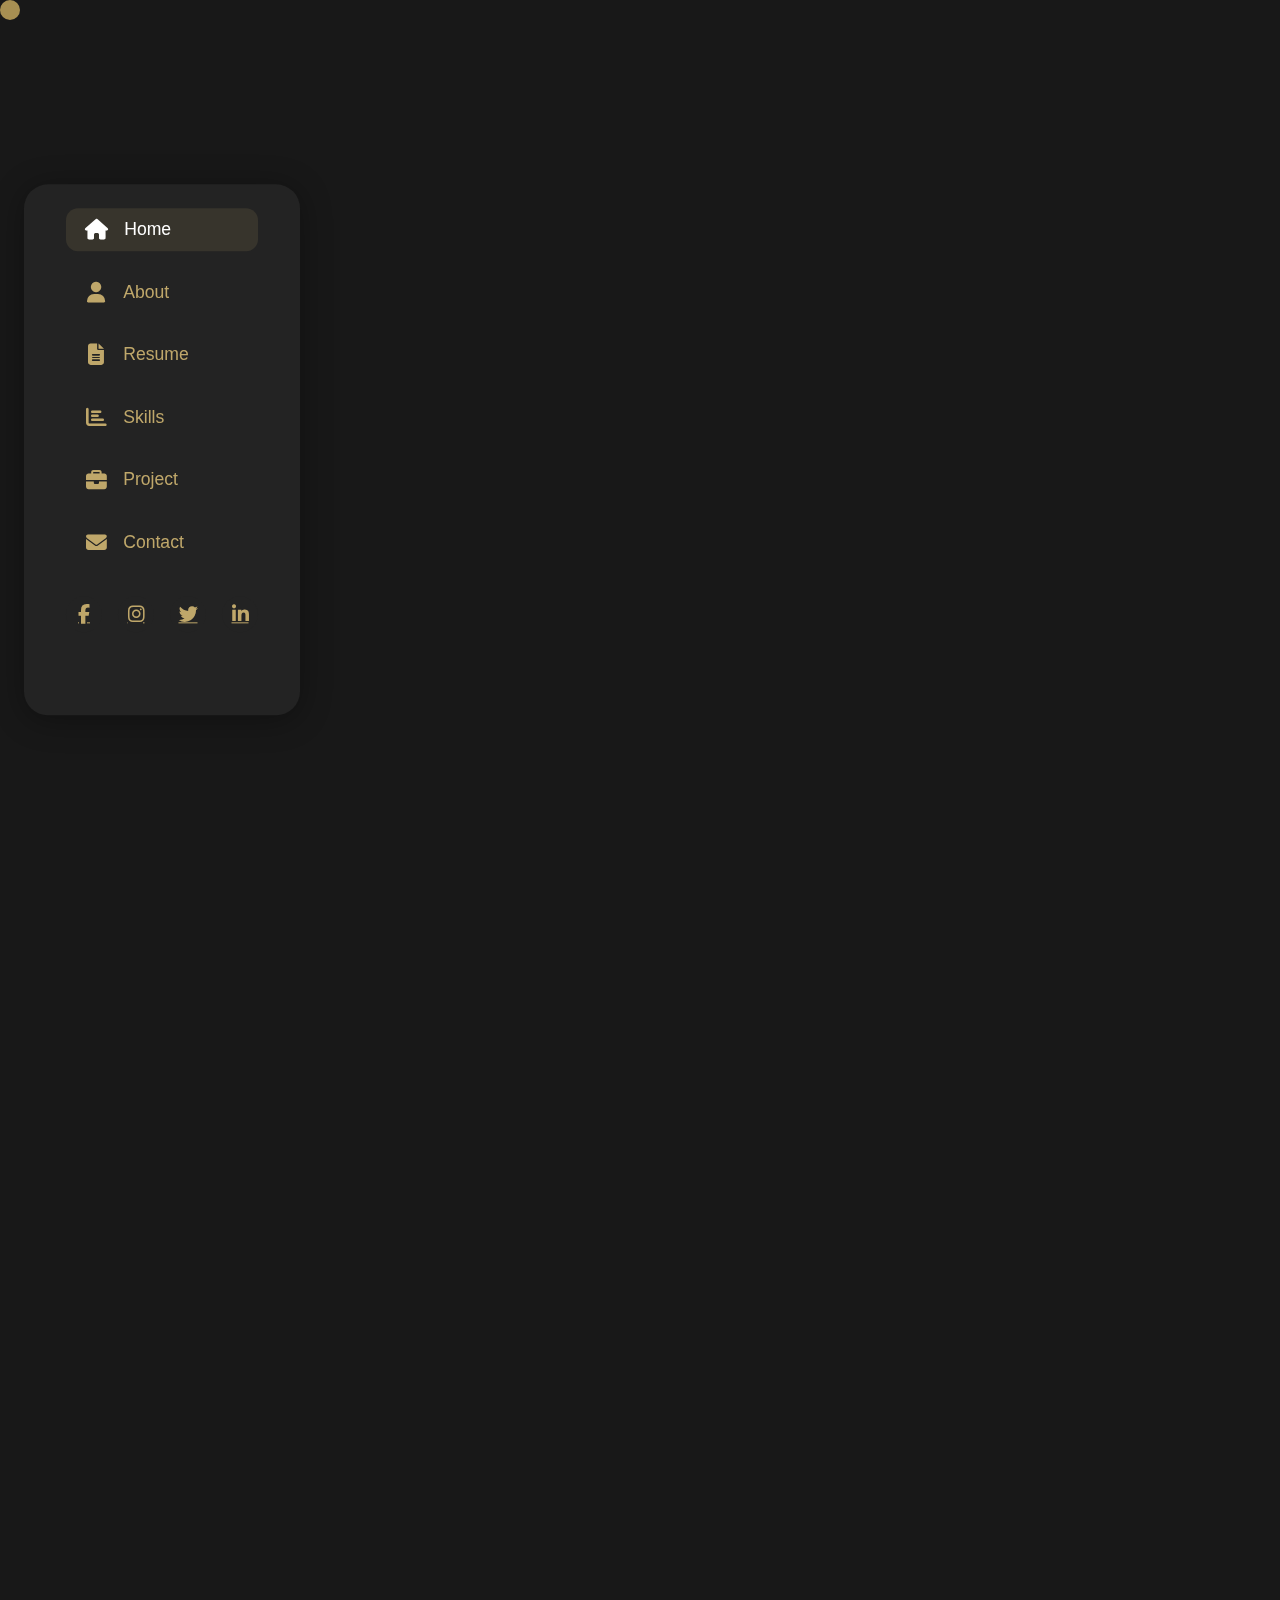
<file: index.html>
<!DOCTYPE html>
<html lang="en">
<head>
    <meta charset="UTF-8">
    <meta name="viewport" content="width=device-width, initial-scale=1.0">
    <title>M Saravanan | Portfolio</title>
    <link rel="stylesheet" href="css/style.css">
    <link rel="stylesheet" href="https://cdnjs.cloudflare.com/ajax/libs/font-awesome/6.4.0/css/all.min.css">
</head>
<body>
    <!-- Custom Cursor -->
    <div class="custom-cursor" id="customCursor"></div>
    <aside class="sidebar card">
        <nav>
            <ul>
                <li><a href="#home" class="nav-link active" data-section="home"><i class="fas fa-home"></i><span>Home</span></a></li>
                <li><a href="#about" class="nav-link" data-section="about"><i class="fas fa-user"></i><span>About</span></a></li>
                <li><a href="#resume" class="nav-link" data-section="resume"><i class="fas fa-file-alt"></i><span>Resume</span></a></li>
                <li><a href="#skills" class="nav-link" data-section="skills"><i class="fas fa-chart-bar"></i><span>Skills</span></a></li>
                <li><a href="#projects" class="nav-link" data-section="projects"><i class="fas fa-briefcase"></i><span>Project</span></a></li>
                <li><a href="#contact" class="nav-link" data-section="contact"><i class="fas fa-envelope"></i><span>Contact</span></a></li>
            </ul>
            <div class="sidebar-social">
                <a href="#" title="Facebook"><i class="fab fa-facebook-f"></i></a>
                <a href="https://www.instagram.com/my_name_is_saravanan?igsh=MTM5MTRwaTQ0ZnF0Zg==" target="_blank" title="Instagram"><i class="fab fa-instagram"></i></a>
                <a href="#" title="Twitter"><i class="fab fa-twitter"></i></a>
                <a href="#" title="LinkedIn"><i class="fab fa-linkedin-in"></i></a>
            </div>
        </nav>
    </aside>
    <!-- Mobile Menu Toggle Button (visible on small screens) -->
    <button class="mobile-menu-btn" id="mobileMenuBtn" aria-label="Open menu"><i class="fas fa-bars"></i></button>
    <!-- Mobile Menu Overlay -->
    <div class="mobile-menu-overlay" id="mobileMenuOverlay"></div>
    <!-- Mobile Drawer Menu -->
    <div class="mobile-menu" id="mobileMenu" aria-hidden="true">
</button>


        <ul class="menu-list">
            <li><a href="#home" data-section="home"><i class="fas fa-home"></i> Home</a></li>
            <li><a href="#about" data-section="about"><i class="fas fa-user"></i> About</a></li>
            <li><a href="#resume" data-section="resume"><i class="fas fa-file-alt"></i> Resume</a></li>
            <li><a href="#skills" data-section="skills"><i class="fas fa-chart-bar"></i> Skills</a></li>
            <li><a href="#projects" data-section="projects"><i class="fas fa-briefcase"></i> Project</a></li>
            <li><a href="#contact" data-section="contact"><i class="fas fa-envelope"></i> Contact</a></li>
        </ul>
        <div class="sidebar-social">
                <a href="#" title="Facebook"><i class="fab fa-facebook-f"></i></a>
                <a href="#" title="Instagram"><i class="fab fa-instagram"></i></a>
                <a href="#" title="Twitter"><i class="fab fa-twitter"></i></a>
                <a href="#" title="LinkedIn"><i class="fab fa-linkedin-in"></i></a>
            </div>
    </div>
    <main class="main-content">
        <!-- Home Section -->
        <section id="home" class="section home-section" data-section="home">
			<div class="home-content">
				<div class="home-text slide-in-left">
					<h1 class="brand-title"><span class="white">M</span> <span class="gold">Saravanan</span></h1>
						<h2 class="subtitle lead">I'm a <span class="typed gold" data-typed-items="Full Stack Developer, ERP Maintainer, DMS Maintainer"></span></h2>
				<p class="desc">Innovative and detail-oriented developer with a passion for building scalable web applications. 
				Adept at both frontend and backend development, always eager to learn and implement new 
				technologies to solve real-world problems.</p>
					<button class="btn gold-outline" onClick="document.getElementById('contact').scrollIntoView({behavior: 'smooth'});">
						Get In Touch
					</button>
				</div>
			<div class="home-image slide-in-right">
			<div class="profile-img-card">
			<img src="images/profile.jpg" alt="Profile Image">
			</div>
			</div>
			</div>

        </section>
        <!-- About Section -->
        <section id="about" class="section reveal" data-section="about">
            <h2 class="section-title gold">About</h2>
            <p>Full Stack Developer at BNC Motors (09-08-2023 to Present). Responsible for end-to-end development and maintenance of web applications, collaborating with cross-functional teams to deliver robust solutions.</p>
        </section>
        <!-- Resume Section -->
	

      
	  
	  <section id="resume" class="section reveal zoom-in" data-section="resume">
		<h2 class="section-title gold">Resume</h2>
	<div class="resume-grid">
        <!-- Sidebar -->
<aside class="resume-sidebar zoom-in reveal">
            <div class="profile-img-card">
                <img src="images/profile.jpg" alt="Profile Image">
            </div>
            
            <h3>Professional Summary</h3>
            <p>Innovative and detail-oriented UI/UX Designer & Full Stack Developer with expertise in building scalable web applications and enterprise solutions. Strong problem-solving skills and a passion for creating intuitive, user-friendly experiences while delivering efficient backend systems.</p>
            
            <h3>Contact Information</h3>
            <p>Coimbatore, Tamil Nadu<br>
            +91 6369556994<br>
            saravanan2019cse@gmail.com</p>
            
            <h3>Technical Skills</h3>
            <ul class="skills">
                <li>
                    <span>Web Development</span>
                    <div class="progress"><div class="bar" style="width:95%"></div></div>
                </li>
                <li>
                    <span>UI/UX Design</span>
                    <div class="progress"><div class="bar" style="width:85%"></div></div>
                </li>
                <li>
                    <span>Project Management</span>
                    <div class="progress"><div class="bar" style="width:80%"></div></div>
                </li>
                <li>
                    <span>Database Management</span>
                    <div class="progress"><div class="bar" style="width:90%"></div></div>
                </li>
            </ul><br>

            
            <a href="resume/my_resume.pdf" class="btn gold-bg" target="_blank" download style="margin-top:1.2rem;">Download Resume (PDF)</a>
        </aside>

        <!-- Main Content -->
		<div class="resume-main zoom-in reveal">

            <h3>Professional Experience</h3>

            <div class="entry">
                <h4>Full Stack Developer — BNC Motors</h4>
                <div>Sep 2023 – Present</div>
                <ul>
                    <li>Designed and developed ERP and DMS systems for managing core business operations.</li>
                    <li>Implemented modules for Inventory, HR, Sales, and Reporting with real-time dashboards.</li>
                    <li>Developed an invoice automation system reducing manual processing time by 40%.</li>
                    <li>Optimized MySQL queries and backend logic for faster report generation and data analysis.</li>
                    <li>Worked closely with stakeholders to ensure digital transformation goals were met.</li>
                </ul>
            </div>

            <div class="entry">
                <h4>Intern — Web Developer</h4>
                <div>2022</div>
                <ul>
                    <li>Built responsive web applications using PHP, MySQL, HTML, CSS, and JavaScript.</li>
                    <li>Assisted in API integrations for third-party services and payment gateways.</li>
                    <li>Created dynamic modules and contributed to frontend design improvements.</li>
                </ul>
            </div>

            <h3>Education</h3>
            <div class="entry">
                <h4>BE — Computer Science and Engineering</h4>
                <div>Anna University — 2018 – 2022</div>
            </div>
            
            <div class="entry">
                <h4>HSC — Computer Science</h4>
                <div>2017 – 2018</div>
            </div>
            
            <div class="entry">
                <h4>SSLC</h4>
                <div>2015 – 2016</div>
            </div>
        </div>
    </div>
</section>


        <!-- Skills Section -->
        <section id="skills" class="section reveal" data-section="skills">
            <h2 class="section-title gold">Skills</h2>
            <div class="skills-cards">
                <div class="skills-card">
                    <h3 style="color: #BDB297;">Front-end Development</h3>
                    <div class="gold-underline"></div>
                    <div class="skill-row">
                        <span style="color: #ffffff;">HTML/CSS</span>
                        <div class="progress-bar"><div class="progress" data-percentage="55">0%</div></div>
                    </div>
                    <div class="skill-row">
						<span style="color: #ffffff;">JavaScript</span>
                        <div class="progress-bar"><div class="progress" data-percentage="50">0%</div></div>
                    </div>
                    <div class="skill-row">
						<span style="color: #ffffff;">React</span>
                        <div class="progress-bar"><div class="progress" data-percentage="50">0%</div></div>
                    </div>
                </div>
                <div class="skills-card">
					  <h3 style="color: #BDB297;">Back-end Development</h3>
                    <div class="gold-underline"></div>
                    <div class="skill-row">
						<span style="color: #ffffff;">Node.js</span>
                        <div class="progress-bar"><div class="progress" data-percentage="50">0%</div></div>
                    </div>
                    <div class="skill-row">
						<span style="color: #ffffff;">Laravel</span>
                        <div class="progress-bar"><div class="progress" data-percentage="50">0%</div></div>
                    </div>
                    <div class="skill-row">
						<span style="color: #ffffff;">SQL</span>
                        <div class="progress-bar"><div class="progress" data-percentage="80">0%</div></div>
                    </div>
                    <div class="skill-row">
						<span style="color: #ffffff;">Database Management</span>
                        <div class="progress-bar"><div class="progress" data-percentage="60">0%</div></div>
                    </div>
                    <div class="skill-row">
						<span style="color: #ffffff;">PHP</span>
                        <div class="progress-bar"><div class="progress" data-percentage="85">0%</div></div>
                    </div>
                </div>
            </div>
        </section>
        <!-- Projects Section -->
        <section id="projects" class="section reveal" data-section="projects">
            <h2 class="section-title gold">Project</h2>
		
			<div class="projectss">
				<div class="project-card project-form-card">
					<h3>ERP</h3>
						<p>Developed and maintained an ERP Dealer Management System for BNC Motors, streamlining business processes and improving operational efficiency.</p>
						<p>Developed and maintained an ERP Dealer Management System for BNC Motors, streamlining business processes and improving operational efficiency.</p>
					</div>
					<div class="project-card project-form-card">
					<h3>DMS</h3>
						<p>Developed and maintained an ERP Dealer Management System for BNC Motors, streamlining business processes and improving operational efficiency.</p>
						<p>Developed and maintained an ERP Dealer Management System for BNC Motors, streamlining business processes and improving operational efficiency.</p>
				</div>
				
				<div class="projectss">
				<div class="project-card project-form-card">
					<h3>ERP</h3>
						<p>Developed and maintained an ERP Dealer Management System for BNC Motors, streamlining business processes and improving operational efficiency.</p>
						<p>Developed and maintained an ERP Dealer Management System for BNC Motors, streamlining business processes and improving operational efficiency.</p>
					</div>
					<div class="project-card project-form-card">
					<h3>DMS</h3>
						<p>Developed and maintained an ERP Dealer Management System for BNC Motors, streamlining business processes and improving operational efficiency.</p><p>Developed and maintained an ERP Dealer Management System for BNC Motors, streamlining business processes and improving operational efficiency.</p>
				</div>
			
			</div>
		
			
        </section>
        <!-- Contact Section -->
        <section id="contact" class="section reveal" data-section="contact">
            <div class="contact-flex">
                <div class="contact-card1 contact-info-card">
                    <h2 class="contact-title">Contact Info</h2>
                    <p class="contact-desc">Feel free to reach out for any project or collaboration!</p>
                    <div class="contact-detail"><i class="fas fa-map-marker-alt"></i>
                        <div><span class="contact-label">Location</span><br>Coimbatore / Tamilnadu</div>
                    </div>
                    <div class="contact-detail"><i class="fas fa-phone"></i>
                        <div><span class="contact-label">Phone</span><br>+91 63695 56994</div>
                    </div>
                    <div class="contact-detail"><i class="fas fa-envelope"></i>
                        <div><span class="contact-label">Email</span><br>saravanan2019cse@gmail.com</div>
                    </div>
                </div>
                <div class="contact-card contact-form-card">
                   <h2 class="contact-title">Get In Touch</h2>

      <!-- Web3Forms-powered contact form -->
      <form id="contactForm" class="contact-form" action="https://api.web3forms.com/submit" method="POST">
        <!-- Replace YOUR_ACCESS_KEY with the key from Web3Forms -->
        <input type="hidden" name="access_key" value="c50cc711-19bb-46e0-9797-1b18892398d3">

        <!-- Optional: tell Web3Forms where to redirect after submit -->
        <!-- <input type="hidden" name="redirect" value="https://yourusername.github.io/thankyou.html"> -->

        <div class="form-row">
          <input type="text" name="name" placeholder="Your Name" required>
          <input type="email" name="email" placeholder="Your Email" required>
        </div>

        <input type="text" name="subject" placeholder="Subject" required>
        <textarea name="message" placeholder="Message" rows="5" required></textarea>

        <!-- optional: a honeypot field to avoid bots -->
        <input type="text" name="botcheck" style="display:none">

        <button type="submit" class="btn gold-bg">Send Message</button>
      </form>

      <!-- place to show inline success/error (used by JS below) -->
      <div id="formStatus" style="margin-top:16px;"></div>
    </div>
  </div>
</section>
        <!-- Back to Top Arrow -->
        <button id="backToTop" title="Back to Top"><i class="fas fa-arrow-up"></i></button>
    </main>
	  <script src="vendor/typed.js/typed.umd.js"></script>
	  
<script>
document.addEventListener("DOMContentLoaded", function () {
    const reveals = document.querySelectorAll(".reveal");

    const observer = new IntersectionObserver((entries) => {
        entries.forEach((entry) => {
            if (entry.isIntersecting) {
                entry.target.classList.add("active");
            }
        });
    }, { threshold: 0.2 });

    reveals.forEach((el) => observer.observe(el));
});
</script>


    <script>
	  const selectTyped = document.querySelector('.typed');
  if (selectTyped) {
    let typed_strings = selectTyped.getAttribute('data-typed-items');
    typed_strings = typed_strings.split(',');
    new Typed('.typed', {
      strings: typed_strings,
      loop: true,
      typeSpeed: 100,
      backSpeed: 50,
      backDelay: 2000
    });
  }
    // Sidebar scrollspy
    const navLinks = document.querySelectorAll('.nav-link');
    const sections = document.querySelectorAll('section[data-section]');
    function onScroll() {
        let scrollPos = window.scrollY || document.documentElement.scrollTop;
        let offset = 120;
        sections.forEach(section => {
            const top = section.offsetTop - offset;
            const bottom = top + section.offsetHeight;
            const id = section.getAttribute('data-section');
            if (scrollPos >= top && scrollPos < bottom) {
                navLinks.forEach(link => link.classList.remove('active'));
                document.querySelector('.nav-link[data-section="' + id + '"]').classList.add('active');
            }
        });
    }
    window.addEventListener('scroll', onScroll);
    onScroll();
    // Reveal on scroll
    function reveal() {
        var reveals = document.querySelectorAll('.reveal');
        for (var i = 0; i < reveals.length; i++) {
            var windowHeight = window.innerHeight;
            var elementTop = reveals[i].getBoundingClientRect().top;
            var elementVisible = 100;
            if (elementTop < windowHeight - elementVisible) {
                reveals[i].classList.add('active');
            } else {
                reveals[i].classList.remove('active');
            }
        }
    }
    window.addEventListener('scroll', reveal);
    reveal();
    // Back to Top Arrow
    const backToTop = document.getElementById('backToTop');
    window.addEventListener('scroll', function() {
        if (window.scrollY > 300) {
            backToTop.style.display = 'flex';
        } else {
            backToTop.style.display = 'none';
        }
    });
    backToTop.onclick = function() {
        window.scrollTo({top: 0, behavior: 'smooth'});
    };
    // Animated Skills Progress Bars
    function animateSkills() {
        var skillsSection = document.getElementById('skills');
        var skillsTop = skillsSection.getBoundingClientRect().top;
        var windowHeight = window.innerHeight;
        if (skillsTop < windowHeight - 100) {
            document.querySelectorAll('.progress').forEach(function(bar) {
                var percent = bar.getAttribute('data-percentage');
                // set width for fill
                bar.style.width = percent + '%';
                // expose percentage for the label placed at the right end of the track
                if (bar.parentElement) {
                    bar.parentElement.setAttribute('data-percentage', percent);
                }
            });
            window.removeEventListener('scroll', animateSkills);
        }
    }
    window.addEventListener('scroll', animateSkills);
    // Mobile menu toggle
const mobileMenuBtn = document.getElementById("mobileMenuBtn");
const mobileMenu = document.getElementById("mobileMenu");
const mobileMenuOverlay = document.getElementById("mobileMenuOverlay");
const menuLinks = document.querySelectorAll(".menu-list a");
const icon = mobileMenuBtn.querySelector("i");

function openMenu() {
  mobileMenu.classList.add("active");
  mobileMenuOverlay.classList.add("active");
  icon.classList.remove("fa-bars");
  icon.classList.add("fa-times"); // switch to "X"
}

function closeMenu() {
  mobileMenu.classList.remove("active");
  mobileMenuOverlay.classList.remove("active");
  icon.classList.remove("fa-times");
  icon.classList.add("fa-bars"); // back to hamburger
}

// Toggle menu
mobileMenuBtn.addEventListener("click", () => {
  if (mobileMenu.classList.contains("active")) {
    closeMenu();
  } else {
    openMenu();
  }
});

// Close when clicking overlay
mobileMenuOverlay.addEventListener("click", closeMenu);

// Close when clicking menu link
menuLinks.forEach(link => {
  link.addEventListener("click", closeMenu);
});



    // Custom cursor
    (function(){
        var cursor = document.getElementById('customCursor');
        if (cursor) {
            document.addEventListener('mousemove', function(e) {
                cursor.style.left = e.clientX + 'px';
                cursor.style.top = e.clientY + 'px';
            });
            
            // Hide cursor when mouse leaves window
            document.addEventListener('mouseleave', function() {
                cursor.style.opacity = '0';
            });
            
            // Show cursor when mouse enters window
            document.addEventListener('mouseenter', function() {
                cursor.style.opacity = '1';
            });
            
            // Add hover effect to interactive elements
            var interactiveElements = document.querySelectorAll('a, button, input, textarea, .mobile-menu-btn');
            interactiveElements.forEach(function(el) {
                el.addEventListener('mouseenter', function() {
                    cursor.classList.add('hover');
                });
                el.addEventListener('mouseleave', function() {
                    cursor.classList.remove('hover');
                });
            });
        }
    })();
    </script>

    <script>
document.addEventListener('DOMContentLoaded', function () {
  const form = document.getElementById('contactForm');
  const status = document.getElementById('formStatus');

  form.addEventListener('submit', async function (e) {
    e.preventDefault();
    status.innerHTML = 'Sending...';

    const data = new FormData(form);

    try {
      const res = await fetch(form.action, {
        method: 'POST',
        body: data,
        mode: 'cors'
      });

      const json = await res.json();

      if (res.ok) {
        status.innerHTML = "<div style='padding:12px;border-radius:6px;background:#d4edda;color:#155724'>✅ Message sent! Thank you.</div>";
        form.reset();
      } else {
        // Web3Forms returns non-200 on error
        status.innerHTML = "<div style='padding:12px;border-radius:6px;background:#f8d7da;color:#721c24'>❌ Error sending message. Try again.</div>";
        console.error('Form error:', json);
      }
    } catch (err) {
      status.innerHTML = "<div style='padding:12px;border-radius:6px;background:#f8d7da;color:#721c24'>❌ Network error. Please try later.</div>";
      console.error(err);
    }
  });
});
</script>




</body>
</html>
</file>
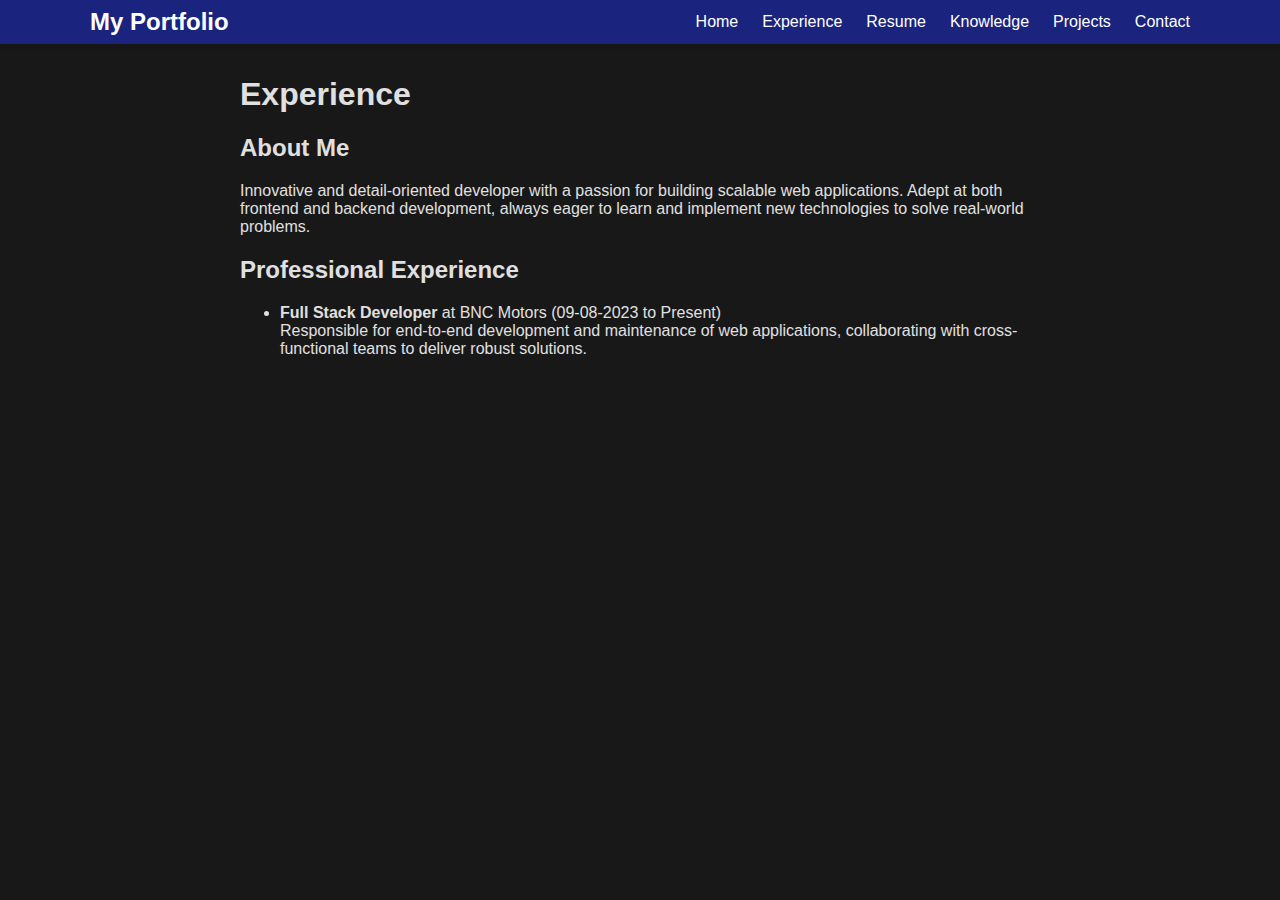
<file: about.html>
<!DOCTYPE html>
<html lang="en">
<head>
    <meta charset="UTF-8">
    <meta name="viewport" content="width=device-width, initial-scale=1.0">
    <title>My Portfolio - Experience</title>
    <link rel="stylesheet" href="css/style.css">
</head>
<body>
    <nav class="navbar">
        <div class="container">
            <a href="index.html" class="logo">My Portfolio</a>
            <ul class="nav-links">
                <li><a href="index.html">Home</a></li>
                <li><a href="about.html">Experience</a></li>
                <li><a href="resume.html">Resume</a></li>
                <li><a href="skills.html">Knowledge</a></li>
                <li><a href="projects.html">Projects</a></li>
                <li><a href="contact.html">Contact</a></li>
            </ul>
        </div>
    </nav>
    <main class="container" style="max-width: 800px; margin: 2rem auto;">
        <h1>Experience</h1>
        <section>
            <h2>About Me</h2>
            <p>Innovative and detail-oriented developer with a passion for building scalable web applications. Adept at both frontend and backend development, always eager to learn and implement new technologies to solve real-world problems.</p>
        </section>
        <section>
            <h2>Professional Experience</h2>
            <ul>
                <li><strong>Full Stack Developer</strong> at BNC Motors (09-08-2023 to Present)<br>Responsible for end-to-end development and maintenance of web applications, collaborating with cross-functional teams to deliver robust solutions.</li>
            </ul>
        </section>
    </main>
</body>
</html>
</file>
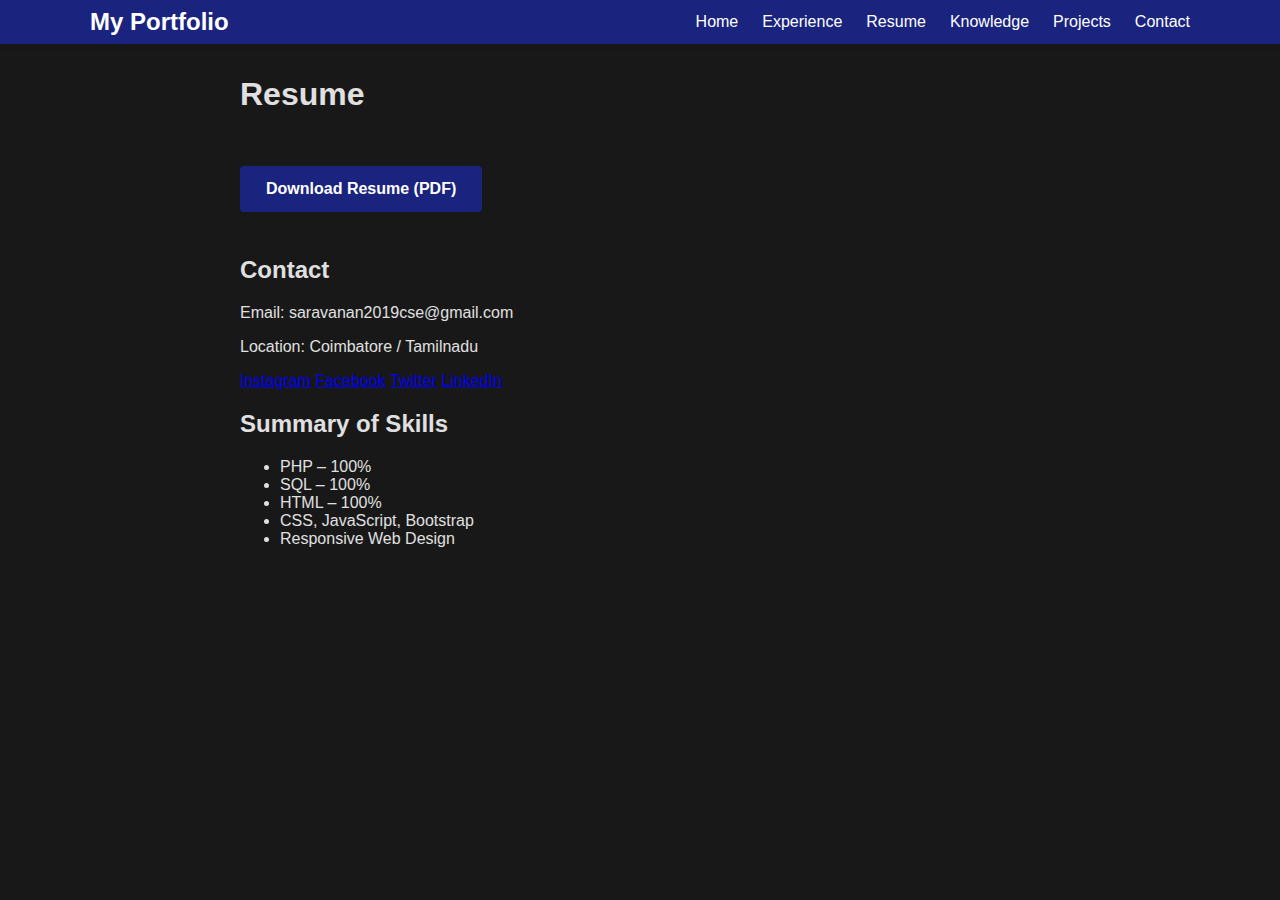
<file: resume.html>
<!DOCTYPE html>
<html lang="en">
<head>
    <meta charset="UTF-8">
    <meta name="viewport" content="width=device-width, initial-scale=1.0">
    <title>My Portfolio - Resume</title>
    <link rel="stylesheet" href="css/style.css">
</head>
<body>
    <nav class="navbar">
        <div class="container">
            <a href="index.html" class="logo">My Portfolio</a>
            <ul class="nav-links">
                <li><a href="index.html">Home</a></li>
                <li><a href="about.html">Experience</a></li>
                <li><a href="resume.html">Resume</a></li>
                <li><a href="skills.html">Knowledge</a></li>
                <li><a href="projects.html">Projects</a></li>
                <li><a href="contact.html">Contact</a></li>
            </ul>
        </div>
    </nav>
    <main class="container" style="max-width: 800px; margin: 2rem auto;">
        <h1>Resume</h1>
        <a href="resume/my_resume.pdf" class="btn" download style="display:inline-block;padding:0.75rem 1.5rem;background:#1a237e;color:#fff;border-radius:4px;text-decoration:none;font-weight:600;margin-bottom:1.5rem;">Download Resume (PDF)</a>
        <section>
            <h2>Contact</h2>
            <p>Email: saravanan2019cse@gmail.com</p>
            <p>Location: Coimbatore / Tamilnadu</p>
            <div class="social-icons">
                <a href="#" title="Instagram" class="social-icon">Instagram</a>
                <a href="#" title="Facebook" class="social-icon">Facebook</a>
                <a href="#" title="Twitter" class="social-icon">Twitter</a>
                <a href="#" title="LinkedIn" class="social-icon">LinkedIn</a>
            </div>
        </section>
        <section>
            <h2>Summary of Skills</h2>
            <ul>
                <li>PHP – 100%</li>
                <li>SQL – 100%</li>
                <li>HTML – 100%</li>
                <li>CSS, JavaScript, Bootstrap</li>
                <li>Responsive Web Design</li>
            </ul>
        </section>
    </main>
</body>
</html>
</file>
<file: css/style.css>
body {
    margin: 0;
    font-family: 'Segoe UI', Arial, sans-serif;
    background: #181818;
    color: #e0e0e0;
    overflow-x: auto;
    cursor: none;
}

/* Custom Cursor */
.custom-cursor {
    position: fixed;
    width: 20px;
    height: 20px;
    background: #bfa76a;
    border-radius: 50%;
    pointer-events: none;
    z-index: 9999;
    transition: transform 0.1s ease;
    mix-blend-mode: difference;
}

.custom-cursor.hover {
    transform: scale(1.5);
}

/* Show default cursor on interactive elements */
a, button, input, textarea, .mobile-menu-btn {
    cursor: none;
}

.navbar {
    background: #1a237e;
    color: #fff;
    padding: 0.5rem 0;
    box-shadow: 0 2px 8px rgba(0,0,0,0.04);
}
.navbar .container {
    display: flex;
    justify-content: space-between;
    align-items: center;
    max-width: 1100px;
    margin: 0 auto;
    padding: 0 2rem;
}
.logo {
    font-size: 1.5rem;
    font-weight: bold;
    color: #fff;
    text-decoration: none;
}
.nav-links {
    list-style: none;
    display: flex;
    gap: 1.5rem;
    margin: 0;
    padding: 0;
}
.nav-links a {
    color: #fff;
    text-decoration: none;
    font-weight: 500;
    transition: color 0.2s;
}
.nav-links a:hover {
    color: #90caf9;
}

.card {
    background: #232323;
    border-radius: 24px;
    box-shadow: 0 4px 32px #0005;
    padding: 1.5rem 0.5rem 1rem 0.5rem;
    margin: 1.5rem 0 1.5rem 1.5rem;
    width: 260px;
    min-height: 90vh;
    display: flex;
    flex-direction: column;
    justify-content: space-between;
}
.sidebar {
    position: fixed;
    top: 0; left: 0; bottom: 0;
    z-index: 100;
    display: flex;
    flex-direction: column;
    align-items: center;
    border-radius: 24px;
    box-shadow: 0 4px 32px #0005;
    width: 260px;
    min-height: 90vh;
    background: #232323;
    padding: 1.5rem 0.5rem 1rem 0.5rem;
}
.sidebar nav ul {
    list-style: none;
    padding: 0;
    margin: 0 0 2rem 0;
    display: flex;
    flex-direction: column;
    gap: 1.2rem;
}
.sidebar nav ul li {
    text-align: left;
}
.sidebar .nav-link {
    color: #bfa76a;
    font-size: 1.1rem;
    display: flex;
    align-items: center;
    gap: 1rem;
    padding: 0.7rem 1.2rem;
    border-radius: 12px;
    transition: background 0.2s, color 0.2s;
    font-weight: 500;
    text-decoration: none;
}
.sidebar .nav-link i {
    font-size: 1.3rem;
    min-width: 22px;
    text-align: center;
}
.sidebar .nav-link.active, .sidebar .nav-link:hover {
    background: #bfa76a22;
    color: #fff;
}
.sidebar .nav-link.active i, .sidebar .nav-link:hover i {
    color: #fff;
}
.sidebar .nav-link span {
    display: inline-block;
}
.sidebar-social {
    display: flex;
    gap: 1rem;
    justify-content: center;
    margin-top: auto;
    margin-bottom: 0.5rem;
}
.sidebar-social a {
    color: #bfa76a;
    font-size: 1.2rem;
    background: #232323;
    border-radius: 50%;
    width: 36px; height: 36px;
    display: flex; align-items: center; justify-content: center;
    transition: background 0.2s, color 0.2s;
}
.sidebar-social a:hover {
    background: #bfa76a;
    color: #232323;
}

.main-content {
    margin-left: 300px;
    padding: 0;
}

/* Mobile Menu Button */
.mobile-menu-btn {
    display: none;
    position: fixed;
    right: 1.5rem;
    top: 1rem;
    z-index: 160;
    background: #232323;
    color: #bfa76a;
    border: 1px solid #444;
    border-radius: 8px;
    padding: 0.5rem 0.6rem;
    cursor: pointer;
    transition: all 0.2s ease;
}
.mobile-menu-btn:hover {
    background: #2a2a2a;
    transform: scale(1.05);
}
.mobile-menu-btn i { font-size: 1.1rem; }

/* Background overlay */
.mobile-menu-overlay {
  position: fixed;
  top: 0;
  left: 0;
  width: 100%;
  height: 100%;
  background: rgba(20, 20, 20, 0.85);
  display: none;
  z-index: 998;
}

/* Centered Card Menuwwwwwwwwwwwwwwwwwwwwwwwwwwwww */
.mobile-menu {
  position: fixed;
  top: 50%;
  left: 30%;
  transform: translate(-50%, -50%) scale(0.9);
  width: 45%;
  max-width: 380px;
  background: #262525;
  border-radius: 20px;
  padding: 40px 25px;
  box-shadow: 0 15px 35px rgba(0, 0, 0, 0.6);
  display: none;
  flex-direction: column;
  align-items: center;
  opacity: 0;
  transition: all 0.3s ease-in-out;
  z-index: 999;
}

/* Mobile menu links */
.mobile-menu ul li a {
  display: flex;
  align-items: center;
  padding: 10px 15px;
  color: #d4c08a; /* golden beige */
  font-weight: normal;
  text-decoration: none;
  border-radius: 8px;
  transition: 0.3s;
}

/* Active link */
.mobile-menu ul li a.active {
  background: #3a352d; /* brown highlight */
  color: #fff;
  font-weight: bold;
}

/* Icon inside links */
.mobile-menu ul li a i {
  margin-right: 10px;
  color: #d4c08a;
}

/* Hover effect */
.mobile-menu ul li a:hover {
  background: #3a352d;
  color: #fff;
}

/* Social icons (bottom of mobile menu) */
.mobile-menu .social-icons a {
  color: #d4c08a;  /* same as desktop */
  font-size: 20px;
  margin: 0 8px;
  transition: 0.3s;
  background: none !important; /* remove yellow circle */
  padding: 0;
  border-radius: 0;
}

/* Social icons hover */
.mobile-menu .social-icons a:hover {
  color: #fff;
  transform: scale(1.1);
}



/* Active State */
.mobile-menu.active,
.mobile-menu-overlay.active {
  display: flex;
  opacity: 1;
  transform: translate(-50%, -50%) scale(1);
}

/* Close Button */
.close-btn {
  position: absolute;
  top: 15px;
  right: 20px;
  font-size: 22px;
  color: #fff;
  background: none;
  border: none;
  cursor: pointer;
}

/* Menu Items */
.menu-list {
  list-style: none;
  padding: 0;
  margin: 40px 0 30px;
  text-align: center;
  width: 100%;
}

.menu-list li {
  margin: 18px 0;
}

.menu-list li a {
  font-size: 18px;
  color: #fff;
  text-decoration: none;
  display: flex;
  align-items: center;
  justify-content: center;
  gap: 10px;
  transition: color 0.3s;
}

.menu-list li a:hover {
  color: #f1c40f;
}

/* Social Row */
.social-row {
  display: flex;
  gap: 15px;
  justify-content: center;
  margin-top: 10px;
}

.social-row a {
  width: 42px;
  height: 42px;
  border-radius: 50%;
  background: #f1c40f;
  display: flex;
  justify-content: center;
  align-items: center;
  color: #000;
  font-size: 18px;
  transition: transform 0.3s, background 0.3s;
}

.social-row a:hover {
  background: #fff;
  transform: scale(1.1);
}


.section {
    min-height: auto;
    display: flex;
    flex-direction: column;
    justify-content: flex-start;
    align-items: flex-start;
    padding: 3rem 2rem;
    max-width: 1100px;
    margin: 0 auto;
    opacity: 0.7;
    transition: opacity 0.7s, transform 0.7s;
    transform: translateY(40px);
}
.section-title {
    font-size: 2.2rem;
    margin-bottom: 1.5rem;
    font-weight: bold;
    letter-spacing: 1px;
    display: flex;
    align-items: center;
    justify-content: center;
    gap: 1rem;
    text-align: center;
}
.section-title::before,
.section-title::after {
    content: "";
    flex: 1 1 120px;
    max-width: 140px;
    height: 2px;
    background: #e0e0e0;
    opacity: 0.6;
}
.brand-title {
    font-size: 3.2rem;
    font-weight: bold;
    margin-bottom: 0.5rem;
    letter-spacing: 1px;
}
.subtitle {
    font-size: 1.5rem;
    margin: 0 0 1.2rem 0;
    font-weight: 500;
}
.white { color: #fff; }
.gold { color: #bfa76a; }
.gold-bg { background: #bfa76a; color: #181818 !important; border: none; }
.gold-outline { border: 2px solid #bfa76a; color: #bfa76a; background: transparent; }
.btn {
    padding: 0.8rem 2rem;
    border-radius: 30px;
    font-size: 1rem;
    font-weight: 600;
    cursor: pointer;
    margin-top: 2rem;
    transition: all 0.3s ease;
    outline: none;
    border: 2px solid transparent;
}
.btn.gold-bg:hover, .btn.gold-outline:hover {
    background: transparent;
    color: #bfa76a !important;
    border: 2px solid #bfa76a;
    transform: translateY(-2px);
}
.home-section {
    display: flex;
    align-items: center;
    justify-content: center;
    min-height: 100vh;
    background: #181818;
}
.home-content {
    display: flex;
    align-items: center;
    gap: 3rem;
    width: 100%;
    justify-content: space-between;
}
.home-text {
    max-width: 500px;
}
.home-text h1 {
    font-size: 3.2rem;
    margin: 0 0 0.5rem 0;
    font-weight: bold;
}
.home-text h2 {
    font-size: 1.5rem;
    margin: 0 0 1.2rem 0;
    font-weight: 500;
}
.home-text p {
    font-size: 1.1rem;
    color: #b0b0b0;
}
.home-image {
    display: flex;
    align-items: center;
    justify-content: center;
}
.profile-img-card {
    background: #232323;
    border-radius: 24px;
    box-shadow: 0 4px 32px #bfa76a44;
    border: 5px solid #bfa76a;
    padding: 0.5rem;
    display: flex;
    align-items: center;
    justify-content: center;
}
.profile-img-card img {
    width: 220px;
    height: 220px;
    object-fit: cover;
    border-radius: 18px;
    display: block;
}
.skills-list {
    width: 100%;
    max-width: 600px;
}
.skill {
    margin-bottom: 1.5rem;
}
.skill span {
    font-weight: 600;
    color: #bfa76a;
    margin-bottom: 0.3rem;
    display: inline-block;
}
.progress-bar {
    width: 100%;
    background: #232323;
    border-radius: 8px;
    overflow: hidden;
    height: 22px;
    margin-top: 0.3rem;
}
.progress {
    height: 100%;
    background: linear-gradient(90deg, #bfa76a 60%, #fffbe6 100%);
    color: #181818;
    text-align: right;
    padding-right: 1rem;
    line-height: 22px;
    font-weight: 600;
    border-radius: 8px 0 0 8px;
    font-size: 1rem;
}
.project-form-card:hover {
    transform: translateY(-7px) scale(1);
    box-shadow: 0 16px 40px #0006;
}
.projectss {
    display: flex;
    flex-wrap: wrap;        /* allows wrapping on small screens */
    gap: 2rem;              /* space between cards */
    justify-content: flex-start; /* or space-between / center */
}

.project-card {
    background: #232323;
    border-radius: 16px;
    box-shadow: 0 2px 16px #0002;
    padding: 2rem;
    width: 60%;
	min-width: 430px;
    max-width: 530px;
    box-sizing: border-box;
    word-wrap: break-word;
    overflow-wrap: break-word;
}

.project-card h3 {
    color: #bfa76a;
    margin: 0 0 0.7rem 0;
}
.project-card p {
    color: #e0e0e0;
}
.contact-info {
    margin-bottom: 1.5rem;
}
.contact-info p {
    margin: 0.5rem 0;
    color: #bfa76a;
    font-size: 1.1rem;
}
.contact-form {
    display: flex;
    flex-direction: column;
    gap: 1rem;
    width: 100%;
    max-width: 400px;
}
.contact-form input, .contact-form textarea {
    padding: 0.8rem 1rem;
    border-radius: 8px;
    border: 1px solid #444;
    background: #232323;
    color: #fff;
    font-size: 1rem;
    resize: none;
}
.contact-form button {
    margin-top: 0.5rem;
}
.resume-list {
    margin: 1.5rem 0 0 0;
    padding: 0 0 0 1.2rem;
    color: #bfa76a;
    font-size: 1.1rem;
}
/* Reveal Animation */
.reveal { opacity: 0; transform: translateY(40px); transition: opacity 0.7s, transform 0.7s; }
.reveal.active { opacity: 1; transform: translateY(0); }

/* Contact Section */
.contact-flex {
    display: flex;
    gap: 2.5rem;
    justify-content: center;
    align-items: stretch;
    width: 100%;
    margin-top: 2rem;
    margin-bottom: 2rem;
}
.contact-card {
    border-radius: 12px;
    box-shadow: 0 8px 32px #0004;
    padding: 2.5rem 2rem;
    max-width: 400px;
    min-height: 500px;
    flex: 1 1 340px;
    display: flex;
    flex-direction: column;
    gap: 2.4rem;
    transition: transform 0.3s ease, box-shadow 0.3s ease;
}
.contact-card1 {
    border-radius: 12px;
    box-shadow: 0 8px 32px #0004;
    padding: 2.5rem 2rem;
    max-width: 400px;
    min-height: 500px;
    flex: 1 1 340px;
    display: flex;
    flex-direction: column;
    gap: 2.4rem;
    transition: transform 0.3s ease, box-shadow 0.3s ease;
}
.contact-info-card {
    background: #bfa76a;
    color: #232323;
}
.contact-form-card {
    background: #232323;
    color: #fff;
}
.contact-title {
    font-size: 2rem;
    font-weight: bold;
    margin-bottom: 1rem;
    text-align: center;
}
.contact-desc {
    font-size: 1.1rem;
    margin-bottom: 2rem;
    text-align: center;
    line-height: 1.5;
}
.contact-detail {
    display: flex;
    align-items: flex-start;
    justify-content: flex-start;
    gap: 1rem;
    font-size: 1.1rem;
    text-align: left;
    padding: 1rem 0;
    width: 100%;
}
.contact-detail i {
    font-size: 1.5rem;
    color: #232323;
    background: #fffbe6;
    border-radius: 50%;
    width: 38px;
    height: 38px;
    display: flex;
    align-items: center;
    justify-content: center;
    flex-shrink: 0;
    margin-top: 0.2rem;
}
.contact-detail div {
    text-align: left;
    flex: 1;
}
.contact-label {
    font-weight: 600;
    font-size: 1.05rem;
}
.form-row {
    display: flex;
    gap: 1rem;
}
.form-row input {
    flex: 1 1 0;
}
.contact-form input, .contact-form textarea {
    background: #181818;
    color: #fff;
    border: 1px solid #444;
    border-radius: 8px;
    padding: 1rem 1.2rem;
    font-size: 1rem;
    margin-bottom: 1.5rem;
    width: 100%;
    box-sizing: border-box;
}
.contact-form button {
    margin-top: 1.5rem;
    background: #bfa76a;
    color: #232323;
    border: none;
    font-weight: 600;
    border-radius: 30px;
    padding: 1.2rem 2.5rem;
    font-size: 1.1rem;
    box-shadow: 0 4px 16px #0003;
    transition: all 0.3s ease;
    cursor: pointer;
    width: 100%;
    display: block;
    text-align: center;
}
.contact-form button:hover {
    background: #a8955a;
    transform: translateY(-2px);
    box-shadow: 0 6px 20px #0004;
}
/* Hover effects for contact cards */
.contact-card:hover, .contact-card1:hover {
    transform: translateY(-8px) scale(1.02);
    box-shadow: 0 16px 48px #0006;
}
/* Sidebar height and centering */
.sidebar.card {
    height: 13cm;
    min-height: unset;
    top: 50%;
    transform: translateY(-50%);
    margin-top: 0;
    margin-bottom: 0;
}
@media (max-width: 1200px) {
    .sidebar.card { height: 18cm; }
}
@media (max-width: 900px) {
    .contact-flex { flex-direction: column; gap: 1.5rem; }
    .sidebar.card { position: static; height: auto; transform: none; width: 100vw; border-radius: 0; box-shadow: none; }
    .form-row { flex-direction: column; gap: 0; }
    .form-row input { margin-bottom: 1.5rem; }
}
/* Back to Top Arrow */
#backToTop {
    position: fixed;
    right: 2.5rem;
    bottom: 2.5rem;
    width: 48px;
    height: 48px;
    border-radius: 50%;
    background: #bfa76a;
    color: #fff;
    border: none;
    box-shadow: 0 4px 16px #0004;
    display: none;
    align-items: center;
    justify-content: center;
    font-size: 1.5rem;
    z-index: 200;
    cursor: none;
    transition: all 0.3s ease;
}
#backToTop:hover {
    background: #fffbe6;
    color: #bfa76a;
}

@media (max-width: 1200px) {
    .main-content { margin-left: 270px; }
    .sidebar { width: 220px; }
    .card { width: 220px; }
}
@media (max-width: 900px) {
    .main-content { margin-left: 0; }
    /* Hide desktop sidebar; use hamburger */
    .sidebar { display: none; }
    .mobile-menu-btn { display: inline-flex; align-items: center; justify-content: center; }
}
@media (max-width: 700px) {
    .main-content { padding: 0; }
    .section { padding: 2rem 0.75rem; }
    .home-content { 
        flex-direction: column; 
        gap: 2rem; 
        align-items: center; 
        text-align: center; 
    }
    .home-text { 
        text-align: center; 
        align-items: center; 
    }
    .profile-img-card { 
        padding: 0.2rem; 
        margin-top: 1rem;
        box-shadow: 0 0 30px #bfa76a44; 
    }
    .profile-img-card img { width: 120px; height: 120px; }
    .section-title::before, .section-title::after { flex-basis: 60px; max-width: 80px; }
    
    /* Mobile positioning for back to top button */
    #backToTop {
        right: 1rem;
        bottom: 1rem;
        width: 40px;
        height: 40px;
        font-size: 1.2rem;
    }
    
    /* Mobile menu improvements */
 
    
   
}

/* Skills Section Redesign */


.skills-cards {
    display: flex;
    gap: 2.5rem;
    justify-content: center;
    align-items: stretch; /*  make equal height */
    width: 100%;
    margin: 2rem 0 1.5rem 0;
}


.skills-card {
    background: #232323;
    border-radius: 16px;
    box-shadow: 0 2px 16px #0002;
    padding: 2.5rem 2rem 2rem 2rem;
    min-width: 420px;
    max-width: 620px;
    flex: 1 1 340px;
    display: flex;
    flex-direction: column;
    gap: 1.5rem;
    min-height: 420px; /*  optional, for balance */
}




.skills-card h3 {
    color: #fff;
    font-size: 1.5rem;
    font-weight: bold;
    margin-bottom: 0.5rem;
}
.gold-underline {
    width: 48px;
    height: 3px;
    background: #bfa76a;
    border-radius: 2px;
    margin-bottom: 1.2rem;
}
.skill-row {
    margin-bottom: 1.5rem;
}
.skill-row span {
    font-weight: 600;
    color: #fff;
    display: block;
    margin-bottom: 0.3rem;
}
.progress-bar {
    width: 100%;
    background: #2b2b2b;
    border-radius: 8px;
    overflow: visible;
    height: 10px;
    margin-top: 0.2rem;
    margin-bottom: 0.2rem;
    position: relative;
}
.progress {
    height: 100%;
    background: #bfa76a;
    color: #fff;
    text-align: right;
    font-size: 0;
    font-weight: 600;
    border-radius: 8px 0 0 8px;
    width: 0%;
    transition: width 1.2s cubic-bezier(0.4,0,0.2,1);
    position: relative;
}
.progress-bar::after {
    content: attr(data-percentage) '%';
    position: absolute;
    right: 0;
    top: 50%;
    transform: translateY(-50%);
    color: #bfa76a;
    font-size: 1rem;
    font-weight: 600;
}
/* Reduce section spacing between Skills, Resume, Portfolio */
#skills.section, #resume.section, #projects.section {
    padding-top: 2rem;
    padding-bottom: 2rem;
}
#skills.section { margin-bottom: 0; }
#resume.section { margin-top: 0; margin-bottom: 0; }
#projects.section { margin-top: 0; }
@media (max-width: 1000px) {
    .skills-cards { flex-direction: column; gap: 2rem; align-items: stretch; }
    .skills-card { max-width: 100%; }
}
@media (max-width: 480px) {
    .skills-card { padding: 1.5rem; }
    
    /* Extra small screen adjustments */
    .contact-flex { gap: 1rem; }
    .contact-card, .contact-card1 { padding: 1.5rem 1rem; }
    .section { padding: 1.5rem 0.5rem; }
    #backToTop { right: 0.8rem; bottom: 0.8rem; width: 36px; height: 36px; }
}

/* Resume Layout */
.resume-grid {
    display: grid;
    grid-template-columns: 320px 1fr;
    gap: 2rem;
    width: 100%;
}
.resume-sidebar {
    background: #232323;
    border-radius: 16px;
    box-shadow: 0 2px 16px #0002;
    padding: 2rem;
}
.resume-sidebar h3 { color: #bfa76a; margin: 0 0 0.8rem 0; }
.resume-main {
    background: #232323;
    border-radius: 16px;
    box-shadow: 0 2px 16px #0002;
    padding: 2rem;
}
.resume-main h3 { color: #fff; margin: 0 0 1rem 0; }
.resume-main .entry { margin-bottom: 1.5rem; }
.resume-main .entry h4 { margin: 0 0 0.4rem 0; color: #bfa76a; }
.resume-main ul { margin: 0.6rem 0 0 1.2rem; }
.resume-main li { margin: 0.35rem 0; }

@media (max-width: 1000px) {
    .resume-grid { grid-template-columns: 1fr; }
}


/* Slide from left */
.slide-in-left {
    opacity: 0;
    transform: translateX(-100px);
    animation: slideInLeft 1s ease forwards;
}

@keyframes slideInLeft {
    to {
        opacity: 1;
        transform: translateX(0);
    }
}

/* Slide from right */
.slide-in-right {
    opacity: 0;
    transform: translateX(100px);
    animation: slideInRight 1s ease forwards;
    animation-delay: 0.3s; /* start after text */
}

@keyframes slideInRight {
    to {
        opacity: 1;
        transform: translateX(0);
    }
}

/* hidden by default */
/* default hidden */
.reveal {
  opacity: 0;
  transform: scale(0.8);
  transition: all 0.8s ease;
}

/* zoom-in effect */
.reveal.zoom-in.active {
  opacity: 1;
  transform: scale(1);
  animation: zoomIn 0.8s ease forwards;
}

@keyframes zoomIn {
  from {
    opacity: 0;
    transform: scale(0.8);
  }
  to {
    opacity: 1;
    transform: scale(1);
  }
}
</file>
